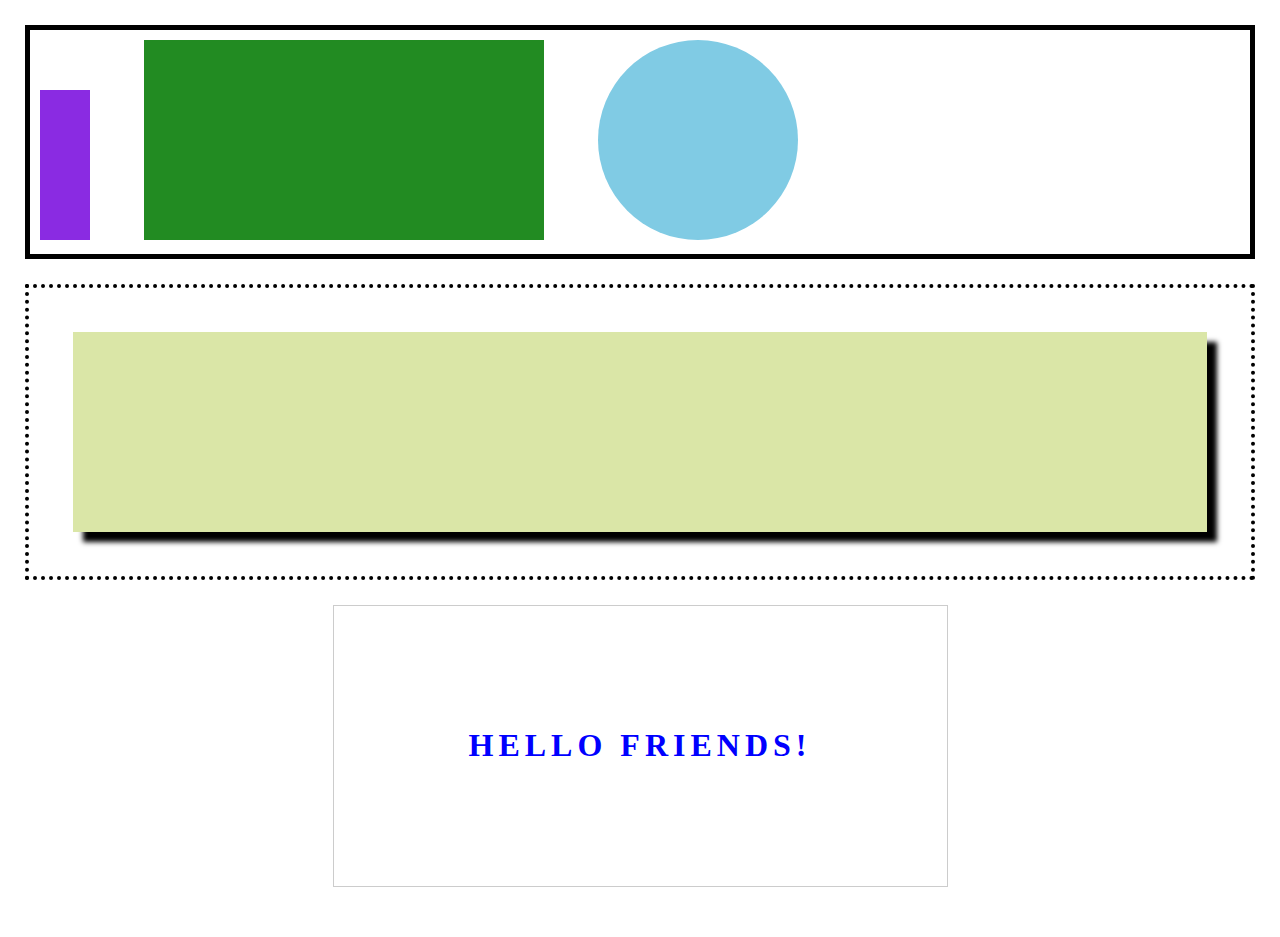
<file: second/index.html>
<!DOCTYPE html>
<html>
    <head>
        <title>Second - Solution</title>
        <link rel="stylesheet" href="index.css" />
    </head>

    <body>
        <div class="container-one">
            <div class="square-one">
                
            </div>
            <div class="square-two">

            </div>
            <div class="circle-one">
    
            </div>
        </div>
        <div class="container-two">
            <div class="box-shadow">

            </div>
        </div>
        <div class="container-three">
            <h1>HELLO FRIENDS!</h1>
        </div>
    </body>
</html>
</file>
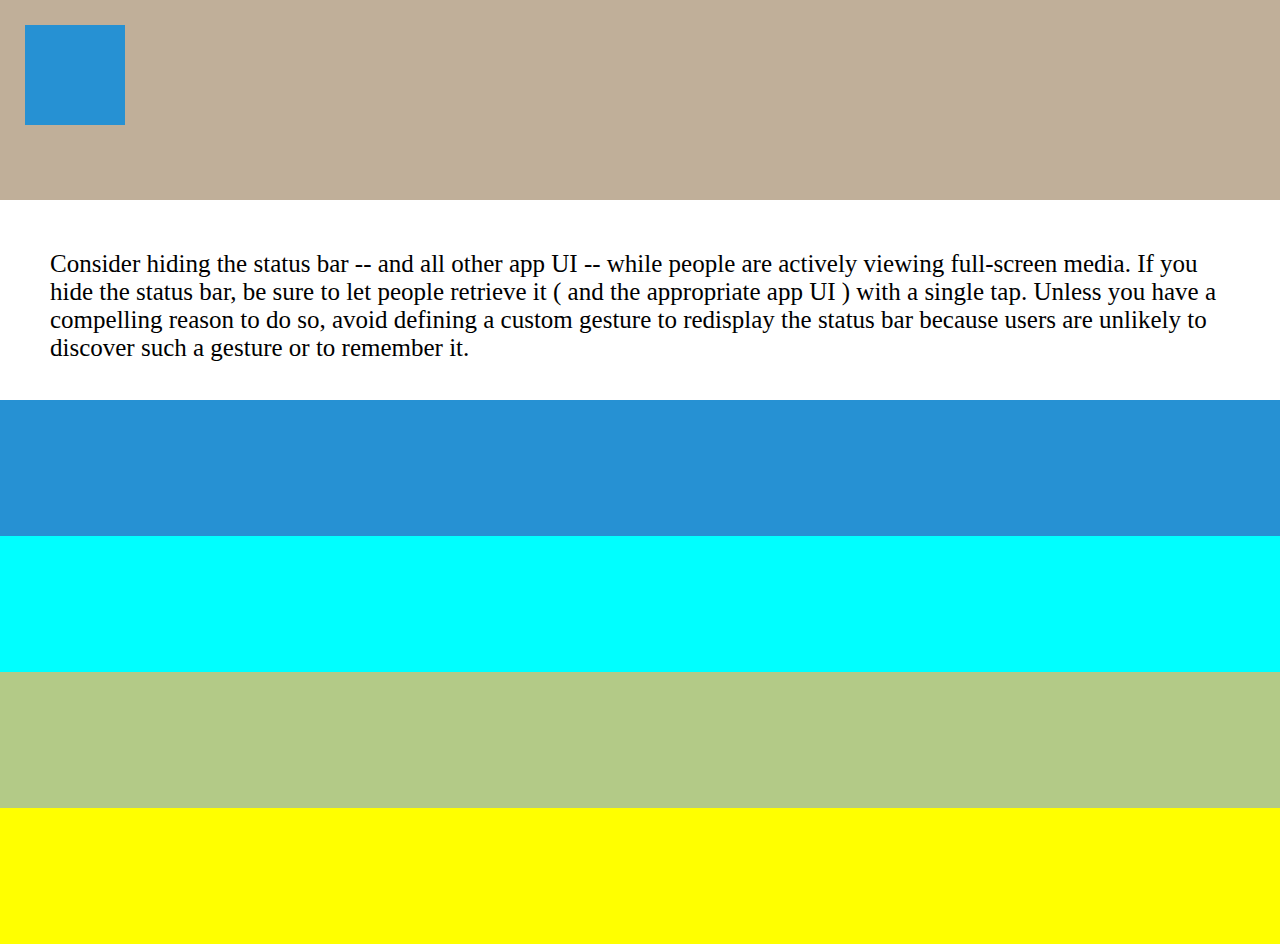
<file: third/index.html>
<!DOCTYPE html>
<html>
    <head>
        <title>Third-Solution</title>
        <link rel="stylesheet" href="index.css"/>
    </head>

    <body>
        <div class="container-one">
            <div class="square-one"></div>
        </div>
        <div class="container-two">Consider hiding the status bar -- and all other app UI -- while people are actively viewing full-screen media. If you hide the status bar, be sure to let people retrieve it ( and the appropriate app UI ) with a single tap. Unless you have a compelling reason to do so, avoid defining a custom gesture to redisplay the status bar because users are unlikely to discover such a gesture or to remember it.
        </div>
        <div class="container-three"></div>
        <div class="container-four"></div>
        <div class="container-five"></div>
        <div class="container-six"></div>



    </body>
</html>
</file>
<file: second/index.css>
body {
    margin: 0;
    padding: 25px;
}


.container-one {
    width: 100%;
    border: 5px solid black;
    padding: 10px;
    box-sizing: border-box;
}

.square-one {
    height: 150px;
    width: 50px;
    background: blueviolet;
    display: inline-block;
}
.square-two {
    height: 200px;
    width: 400px;
    display: inline-block;
    background: forestgreen;
    margin: 0 50px;
}
.circle-one {
    height: 200px;
    width: 200px;
    border-radius: 50%;
    background: rgb(128, 203, 228);
    display: inline-block;
}

.container-two {
    width: 100%;
    border: 4px dotted black;
    padding: 44px;
    box-sizing: border-box;
    margin-top: 25px;
}

.box-shadow {
    width: 100%;
    height: 200px;
    background: rgb(218, 230, 167);
    -webkit-box-shadow: 10px 10px 5px 0px;
}

.container-three {
    width: 50%;
    border: 1px solid #ccc;
    background: white;
    padding: 100px;
    box-sizing: border-box ;
    margin: 25px auto;
}

.container-three h1 {
    width: 100%;
    text-align: center;
    color: blue;
    letter-spacing: 5px;
}
</file>
<file: third/index.css>
body {

margin: 0;
padding: 0;
}

.container-one {
    height: 200px;
    width: 100%;
    background: rgb(192, 175, 153);
}
.square-one {
    height: 100px;
    width: 100px;
    float: left;
    background: rgb(38, 145, 211);
    margin: 25px;

}

.container-two {
    height: 200px;
    width: 100%;
    padding: 50px;
    box-sizing: border-box;
    font-size: 25px;
}

.container-three {
    height: 136px;
    width: 100%;
    background: rgb(38, 145, 211)
}

.container-four {
    height: 136px;
    width: 100%;
    background: aqua;
}

.container-five {
    height: 136px;
    width: 100%;
    background: rgb(179, 202, 135);
}

.container-six {
    height: 136px;
    width: 100%;
    background: yellow;
}
</file>
